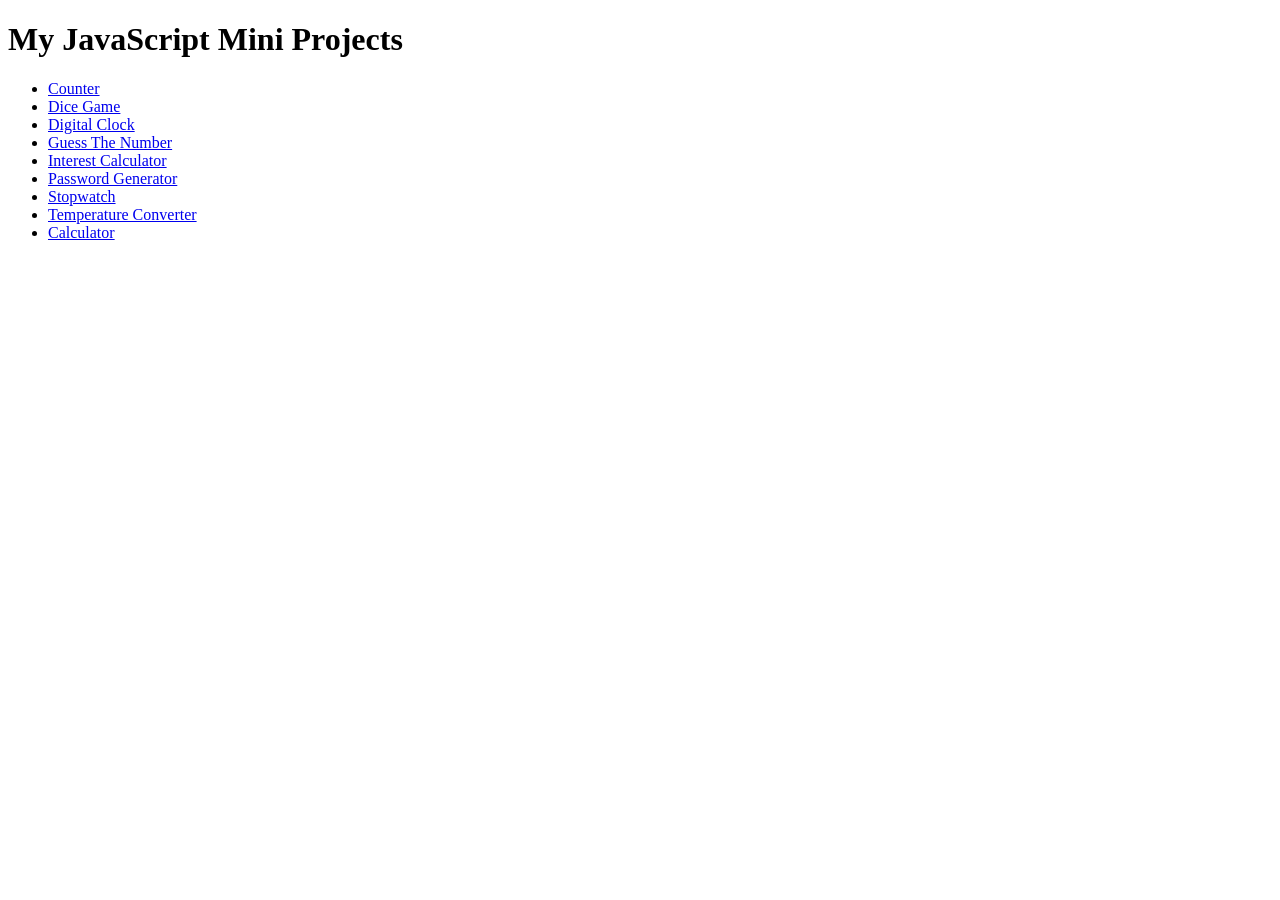
<file: index.html>
<!DOCTYPE html>
<html>
<head>
    <title>My JS Projects</title>
</head>
<body>

<h1>My JavaScript Mini Projects</h1>

<ul>
    <li><a href="counter/index.html">Counter</a></li>
    <li><a href="dice-using-randnum/index.html">Dice Game</a></li>
    <li><a href="digital-clock/index.html">Digital Clock</a></li>
    <li><a href="guess-the-number/index.html">Guess The Number</a></li>
    <li><a href="interest-calculator/index.html">Interest Calculator</a></li>
    <li><a href="random-password-generator/index.html">Password Generator</a></li>
    <li><a href="stopwatch/index.html">Stopwatch</a></li>
    <li><a href="temperature-converter/index.html">Temperature Converter</a></li>
    <li><a href="calculator/index.html">Calculator</a></li>
</ul>

</body>
</html>
</file>
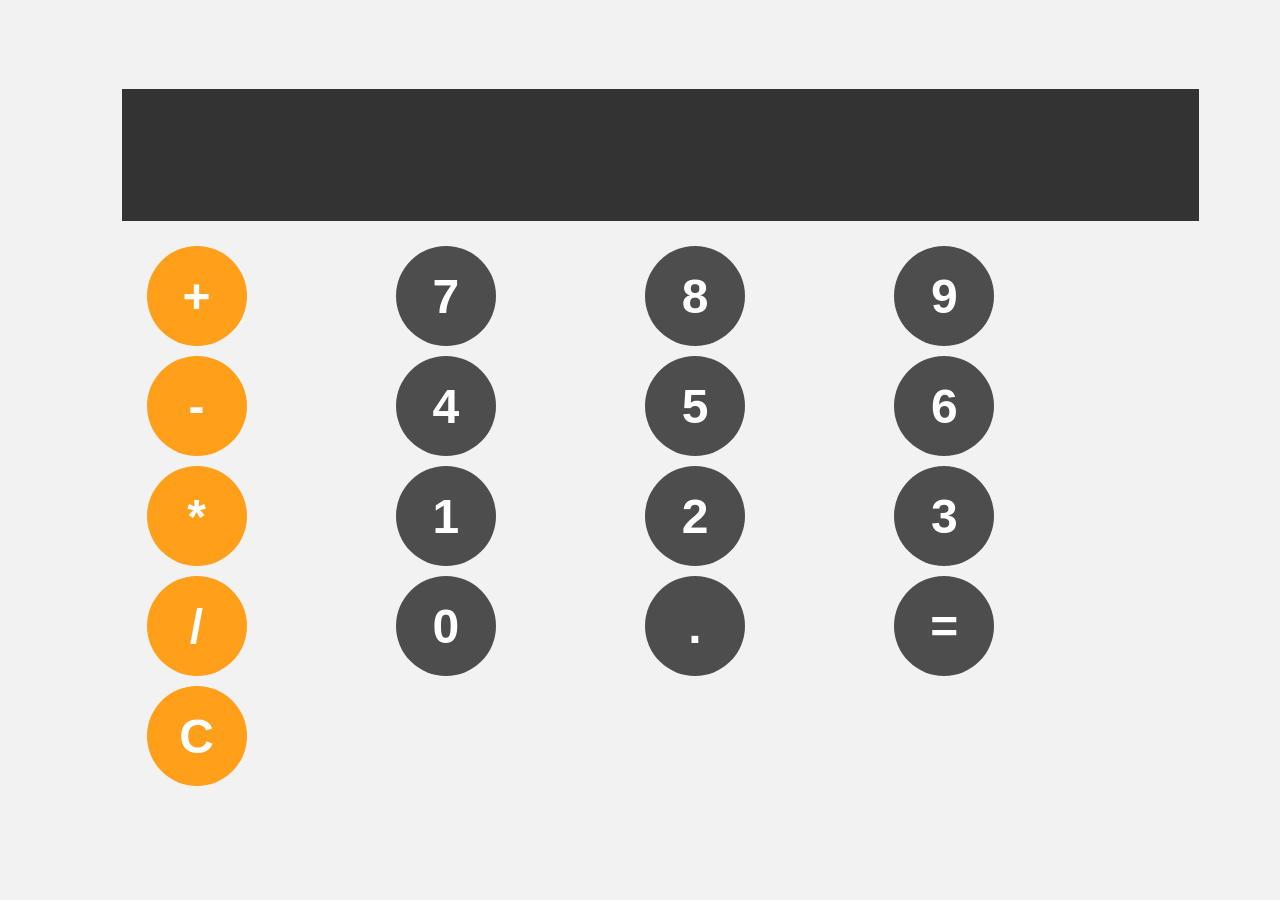
<file: calculator/index.html>
<!DOCTYPE html>
<html lang="en">
<head>
    <meta charset="UTF-8">
    <meta name="viewport" content="width=device-width, initial-scale=1.0">
    <title>Calculator</title>
    <link rel="stylesheet" href="styles.css"
</head>
<body>
    <div id="Calculator">
        <input id="display" readonly>
        <div id="keys">
            <button onclick="appendToDisplay('+')" class="operator-btn">+</button>
            <button onclick="appendToDisplay('7')">7</button>
            <button onclick="appendToDisplay('8')">8</button>
            <button onclick="appendToDisplay('9')">9</button>
            <button onclick="appendToDisplay('-')"class="operator-btn">-</button>
            <button onclick="appendToDisplay('4')">4</button>
            <button onclick="appendToDisplay('5')">5</button>
            <button onclick="appendToDisplay('6')">6</button>
            <button onclick="appendToDisplay('*')"class="operator-btn">*</button>
            <button onclick="appendToDisplay('1')">1</button>
            <button onclick="appendToDisplay('2')">2</button>
            <button onclick="appendToDisplay('3')">3</button>
             <button onclick="appendToDisplay('/')"class="operator-btn">/</button>
             <button onclick="appendToDisplay('0')">0</button>
             <button onclick="appendToDisplay('.')">.</button>
             <button onclick="calculate()">=</button>
             <button onclick="cleardisplay()"class="operator-btn">C</button>

        </div>
        </div>
    <script src="index.js"></script>
</body>
</html>
</file>
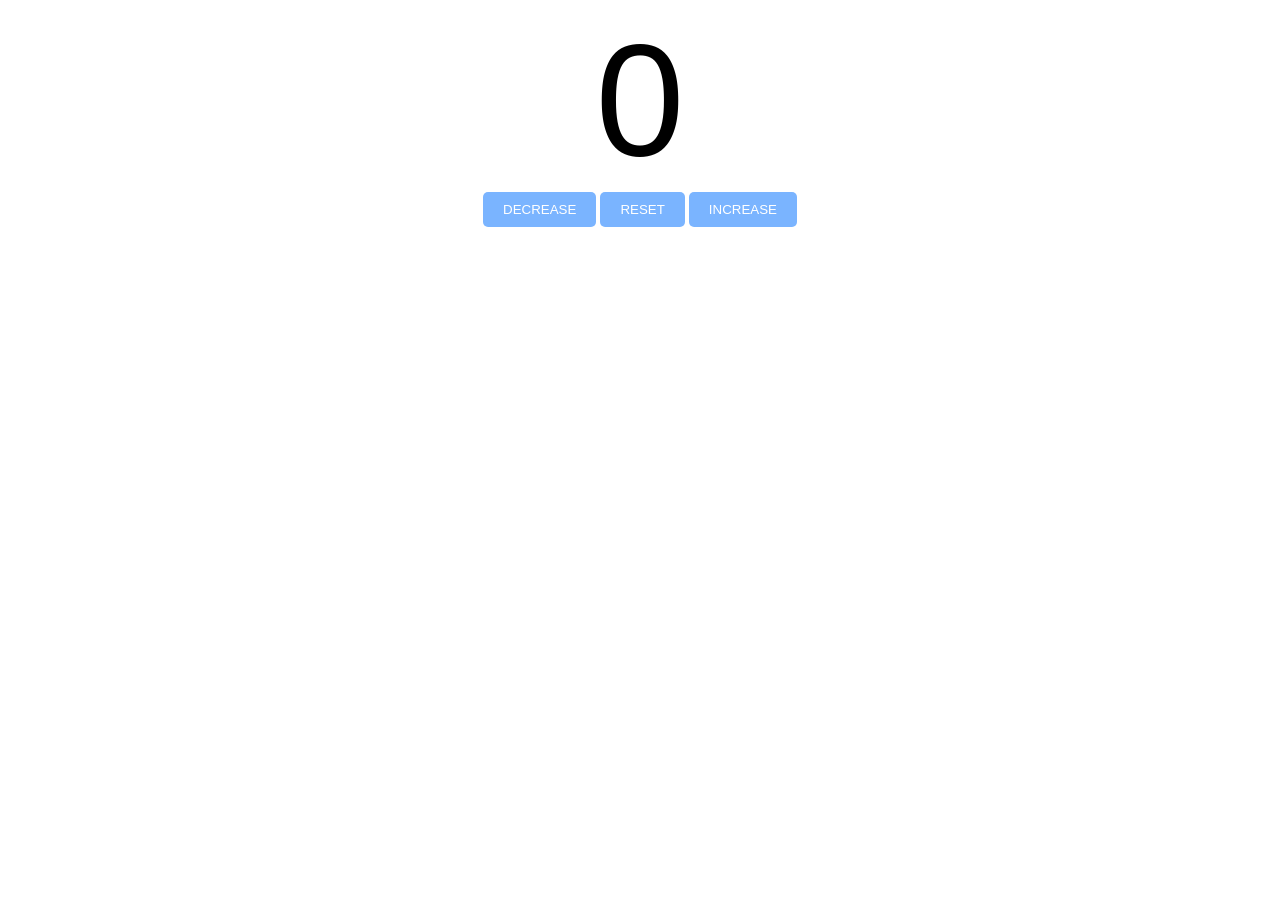
<file: counter/index.html>
<!DOCTYPE html>
<html lang="en">
<head>
    <meta charset="UTF-8">
    <meta name="viewport" content="width=device-width, initial-scale=1.0">
    <title>CIRCUMFERENCE</title>
    <link rel="stylesheet" href="styles.css">
</head>
<body>
    <label id="countLabel">0</label>
    <div id="btn">
        <button id="decreasebtn" class="button">DECREASE</button>
        <button id="resetbtn" class="button">RESET</button>
        <button id="increasebtn" class="button">INCREASE</button>
    </div>
    <script src="index.js"></script>
</body>
</html>
</file>
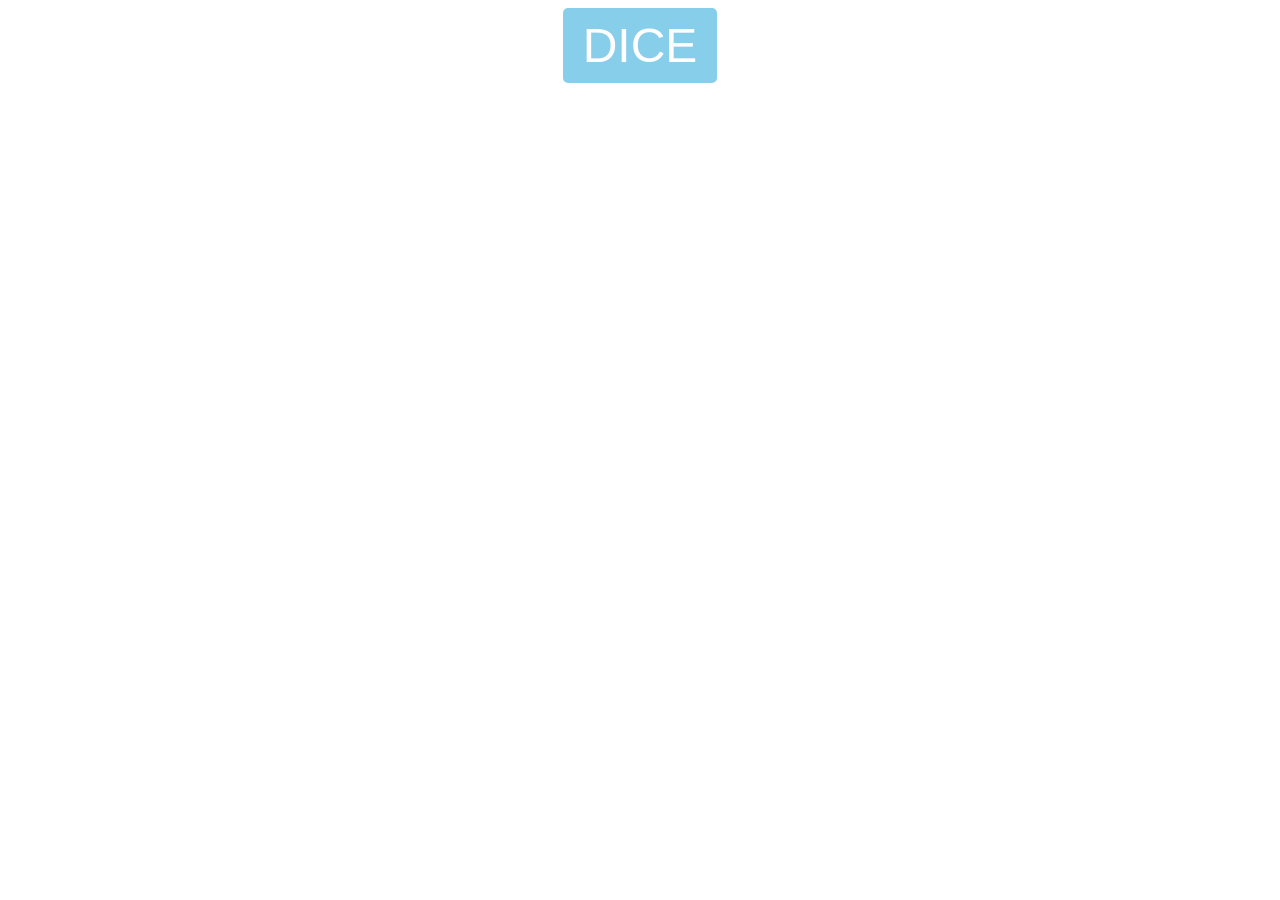
<file: dice-using-randnum/index.html>
<!DOCTYPE html>
<html lang="en">
<head>
    <meta charset="UTF-8">
    <meta name="viewport" content="width=device-width, initial-scale=1.0">
    <title>RANDOM DICE</title>
    <link rel="stylesheet" href="styles.css">
</head>
<body>
    <button id="mybuttom">DICE</button><br>
    <label id="myLabel"></label>
    <script src="index.js"></script>
</body>
</html>
</file>
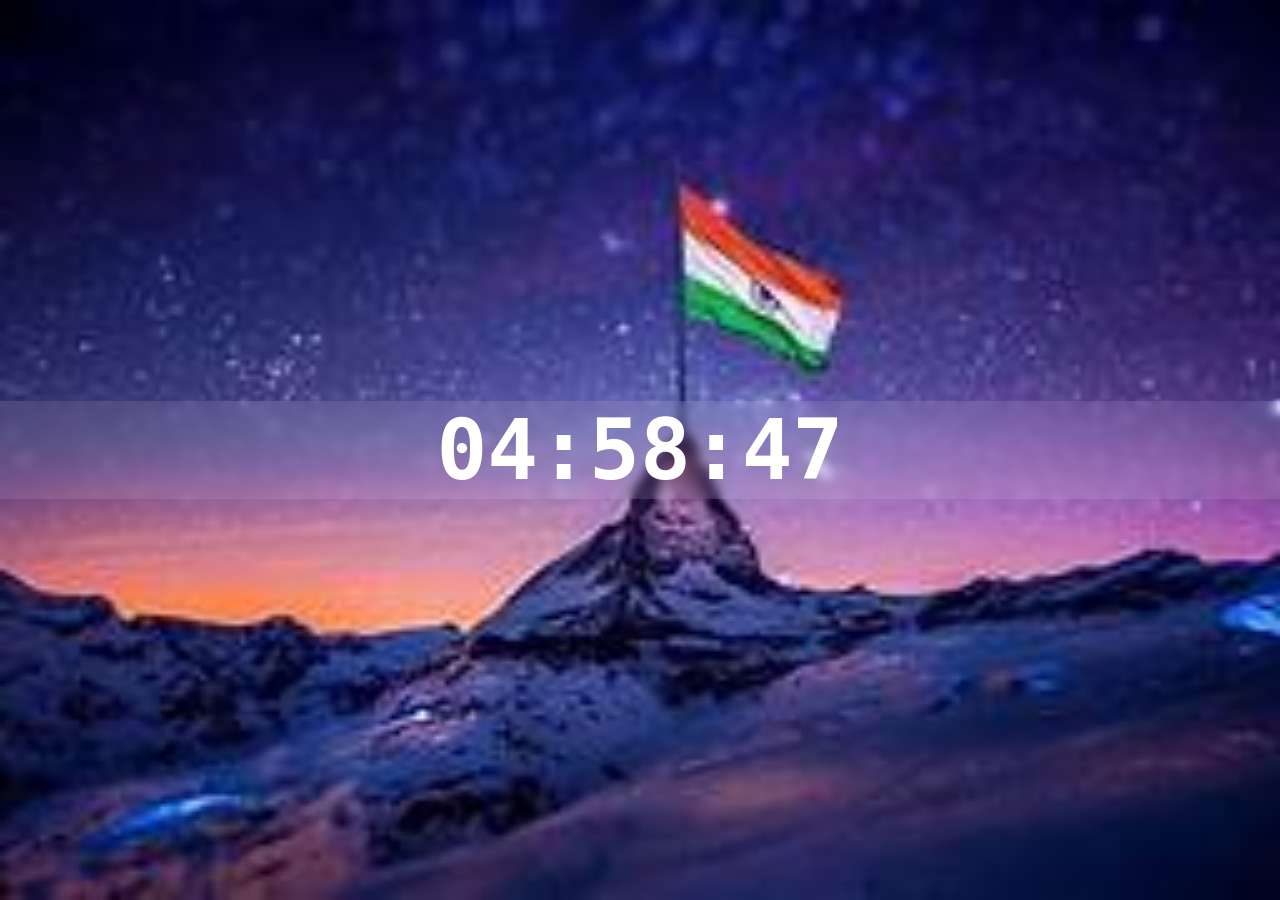
<file: digital-clock/index.html>
<!DOCTYPE html>
<html lang="en">
<head>
    <meta charset="UTF-8">
    <meta name="viewport" content="width=device-width, initial-scale=1.0">
    <title>Digital-clock</title>
    <link rel="stylesheet" href="style.css">
</head>
<body>
    <div id="clock-container">
        <div id="clock">00:00:00</div>

    </div>
    <script src="index.js"></script>
</body>
</html>
</file>
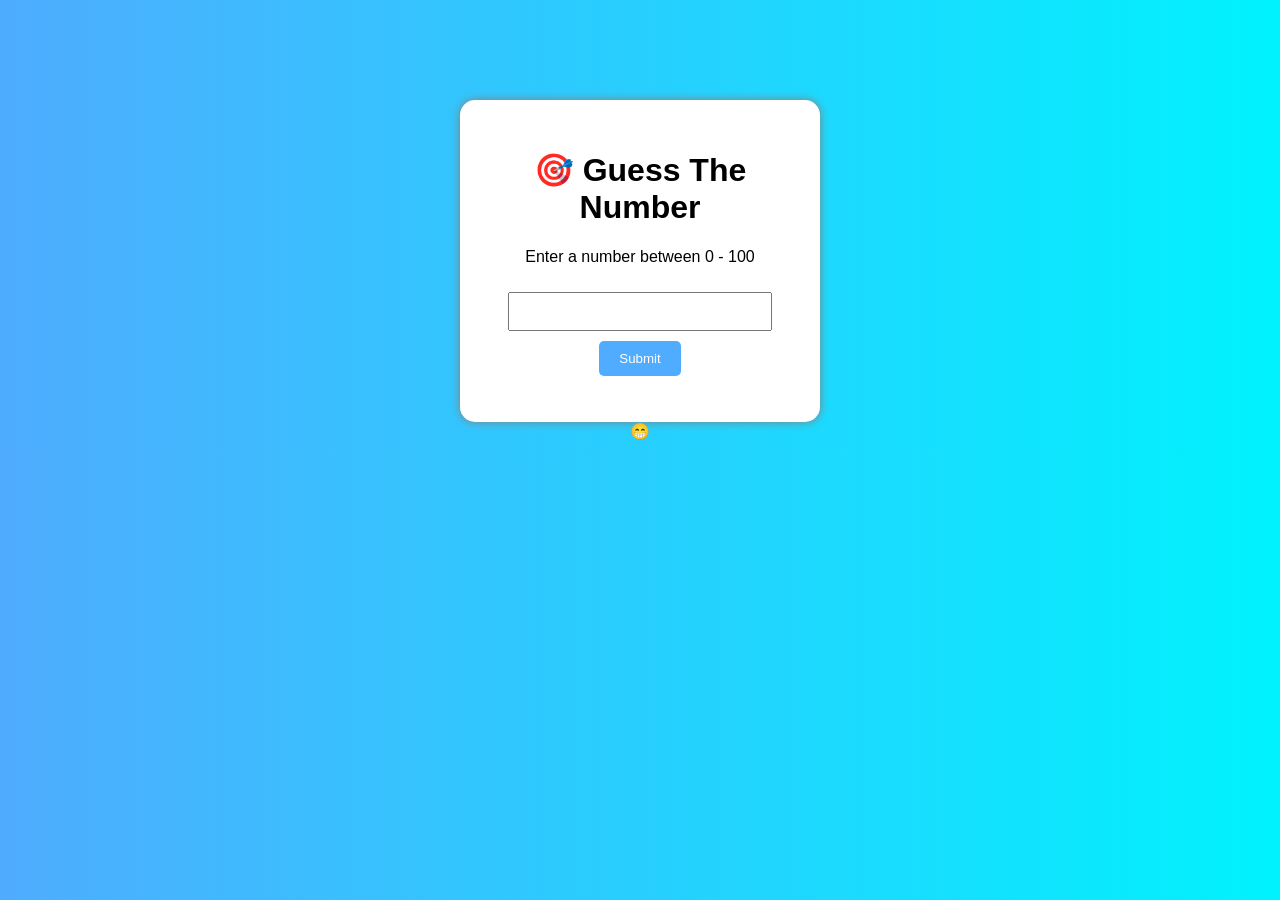
<file: guess-the-number/index.html>
<!DOCTYPE html>
<html lang="en">
<head>
    <title>Number Guessing Game</title>
    <link rel="stylesheet" href="style.css">
</head>
<body>

    <div class="container">
        <h1>🎯 Guess The Number</h1>
        <p>Enter a number between 0 - 100</p>

        <input type="number" id="guessInput">
        <button id="submitBtn">Submit</button>

        <p id="message"></p>
        <p id="attempts"></p>
    </div>

    <script src="script.js"></script>
</body>
</html>
😁
</file>
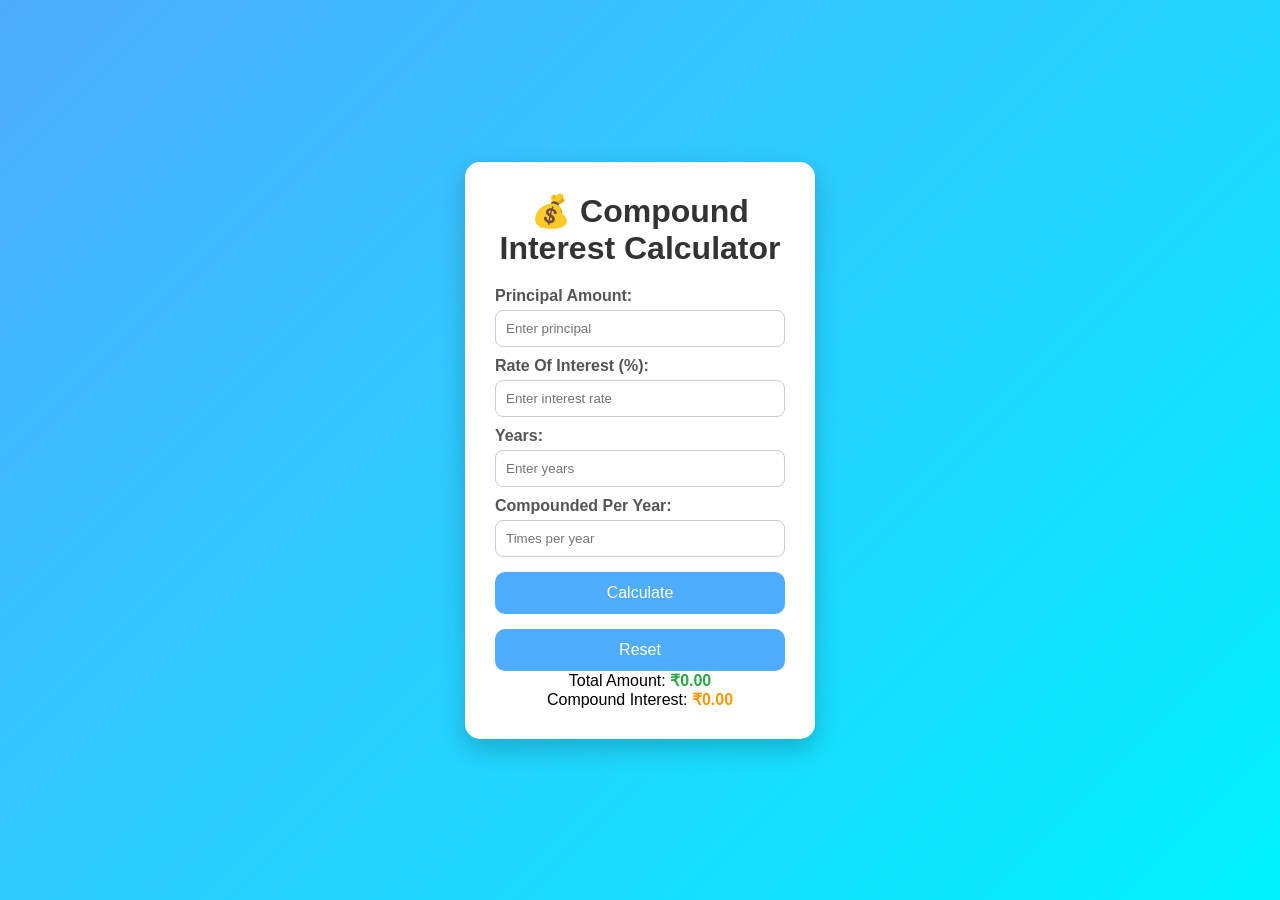
<file: Interest-calculator/index.html>
<!DOCTYPE html>
<html lang="en">
<head>
    <meta charset="UTF-8">
    <title>Compound Interest Calculator</title>
    <link rel="stylesheet" href="style.css">
</head>
<body>

<form onsubmit="return false;">
    <h1>💰 Compound Interest Calculator</h1>

    <label>Principal Amount:</label>
    <input type="number" id="principal" placeholder="Enter principal">

    <label>Rate Of Interest (%):</label>
    <input type="number" id="rate" placeholder="Enter interest rate">

    <label>Years:</label>
    <input type="number" id="year" placeholder="Enter years">

    <label>Compounded Per Year:</label>
    <input type="number" id="nooftimes" placeholder="Times per year">

    <button type="button" onclick="calculateCI()">Calculate</button>
    <button type="button" onclick="resetFields()">Reset</button><br>

    <p>Total Amount: <span id="total-amount">₹0.00</span></p>
    <p>Compound Interest: <span id="ci-amount">₹0.00</span></p>
</form>

<script src="index.js"></script>
</body>
</html>
</file>
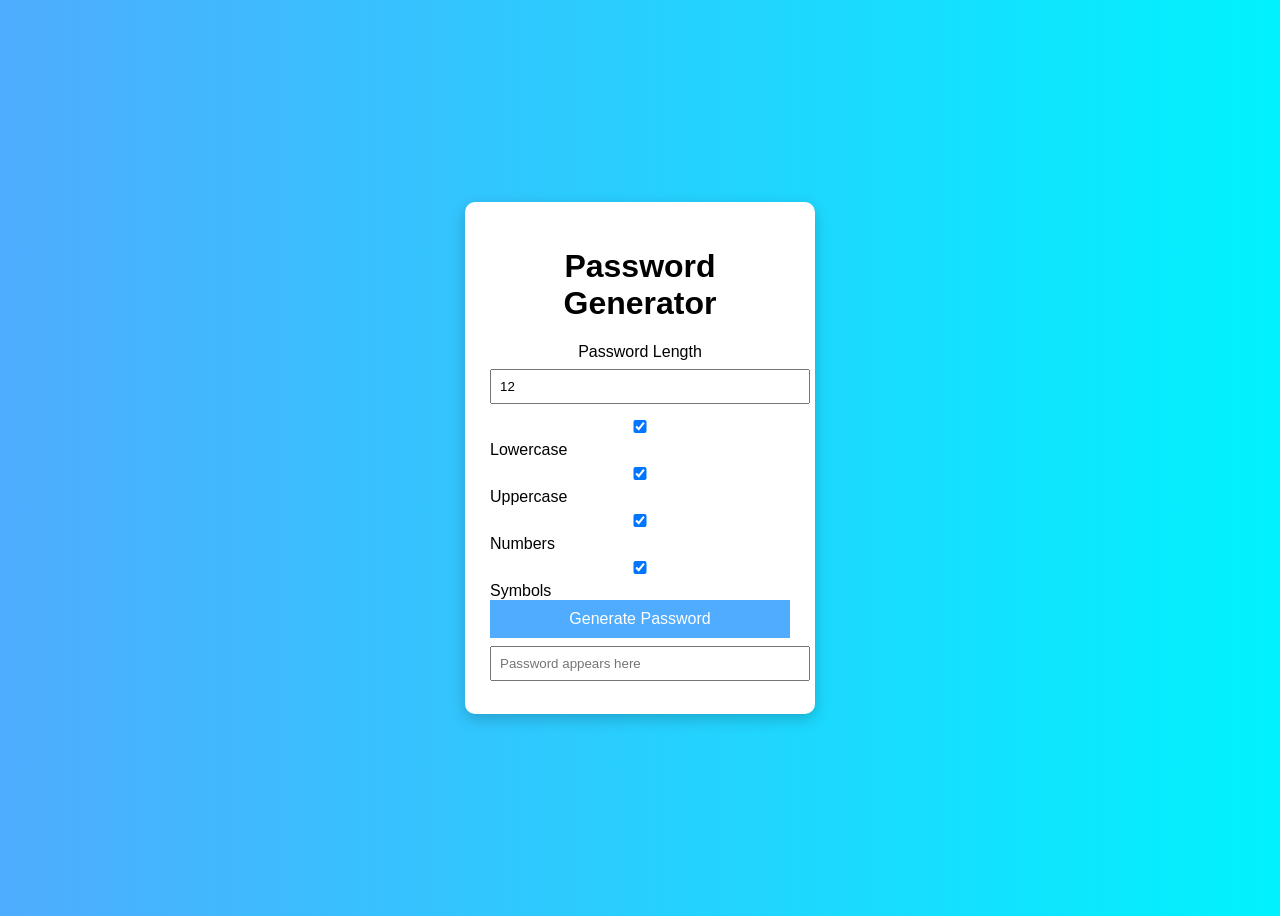
<file: random-password-generator/index.html>
<!DOCTYPE html>
<html lang="en">
<head>
    <title>Password Generator</title>
    <style>
        body {
            font-family: Arial;
            background: linear-gradient(to right, #4facfe, #00f2fe);
            height: 100vh;
            display: flex;
            justify-content: center;
            align-items: center;
        }

        .container {
            background: white;
            padding: 25px;
            border-radius: 10px;
            width: 300px;
            text-align: center;
            box-shadow: 0 5px 15px rgba(0,0,0,0.2);
        }

        input {
            width: 100%;
            padding: 8px;
            margin: 8px 0;
        }

        button {
            width: 100%;
            padding: 10px;
            background: #4facfe;
            border: none;
            color: white;
            font-size: 16px;
            cursor: pointer;
        }

        button:hover {
            background: #00c6ff;
        }

        .options {
            text-align: left;
        }
    </style>
</head>
<body>

<div class="container">
    <h1>Password Generator</h1>

    <label>Password Length</label>
    <input type="number" id="length" value="12">

    <div class="options">
        <label><input type="checkbox" id="lowercase" checked> Lowercase</label><br>
        <label><input type="checkbox" id="uppercase" checked> Uppercase</label><br>
        <label><input type="checkbox" id="numbers" checked> Numbers</label><br>
        <label><input type="checkbox" id="symbols" checked> Symbols</label>
    </div>

    <button onclick="createPassword()">Generate Password</button>

    <input type="text" id="result" readonly placeholder="Password appears here">
</div>

<script>
function generatePassword(length, includeLowercase, includeUppercase, includeNumbers, includeSymbols)
{
    const lowercasechars="abcdefghijklmnopqrstuvwxyz";
    const uppercasechars="ABCDEFGHIJKLMNOPQRSTUVWXYZ";
    const numberschars="0123456789";
    const symbolschars="!@#$%^&*";

    let allowedchars="";
    let password="";

    allowedchars+=includeLowercase?lowercasechars:"";
    allowedchars+=includeUppercase?uppercasechars:"";
    allowedchars+=includeNumbers?numberschars:"";
    allowedchars+=includeSymbols?symbolschars:"";

    if(length<=0){
        return "Password length must be at least 1";
    }

    if(allowedchars.length===0){
        return "Select at least one option";
    }

    for(let i=0;i<length;i++){
        const randomIndex=Math.floor(Math.random()*allowedchars.length);
        password+=allowedchars[randomIndex];
    }

    return password;
}

function createPassword(){
    const length=document.getElementById("length").value;
    const lowercase=document.getElementById("lowercase").checked;
    const uppercase=document.getElementById("uppercase").checked;
    const numbers=document.getElementById("numbers").checked;
    const symbols=document.getElementById("symbols").checked;

    const password=generatePassword(length,lowercase,uppercase,numbers,symbols);
    document.getElementById("result").value=password;
}
</script>

</body>
</html>
</file>
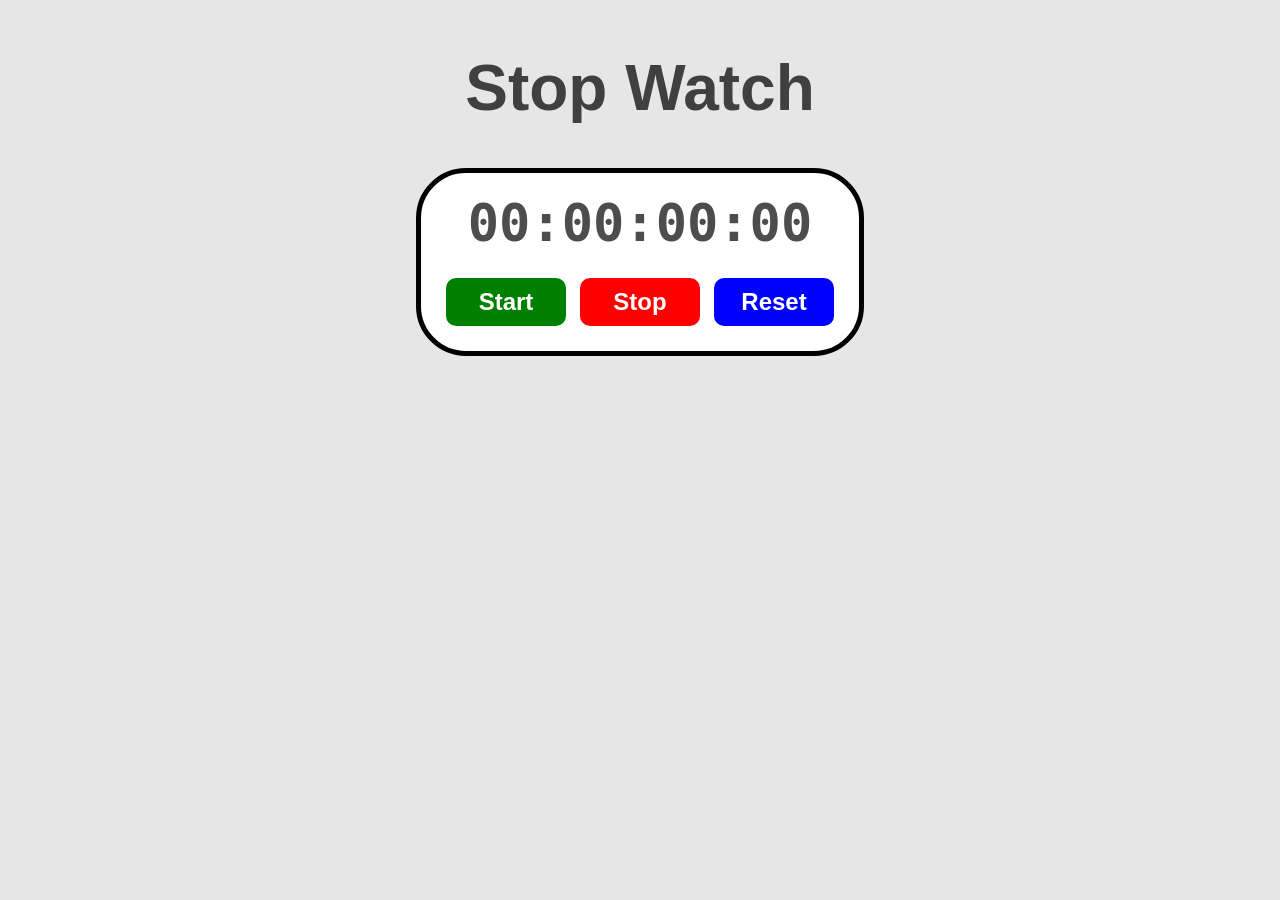
<file: stopwatch/index.html>
<!DOCTYPE html>
<html lang="en">
<head>
    <meta charset="UTF-8">
    <meta name="viewport" content="width=device-width, initial-scale=1.0">
    <title>Stop Watch</title>
    <link rel="stylesheet" href="styles.css">
</head>
<body>

    <h1 id="myh1">Stop Watch</h1>

    <div id="container">
        <div id="display">00:00:00:00</div>

        <div id="controls">
            <button id="startbtn" onclick="start()">Start</button>
            <button id="stopbtn" onclick="stop()">Stop</button>
            <button id="resetbtn" onclick="reset()">Reset</button>
        </div>
    </div>

    <script src="index.js"></script>
</body>
</html>
</file>
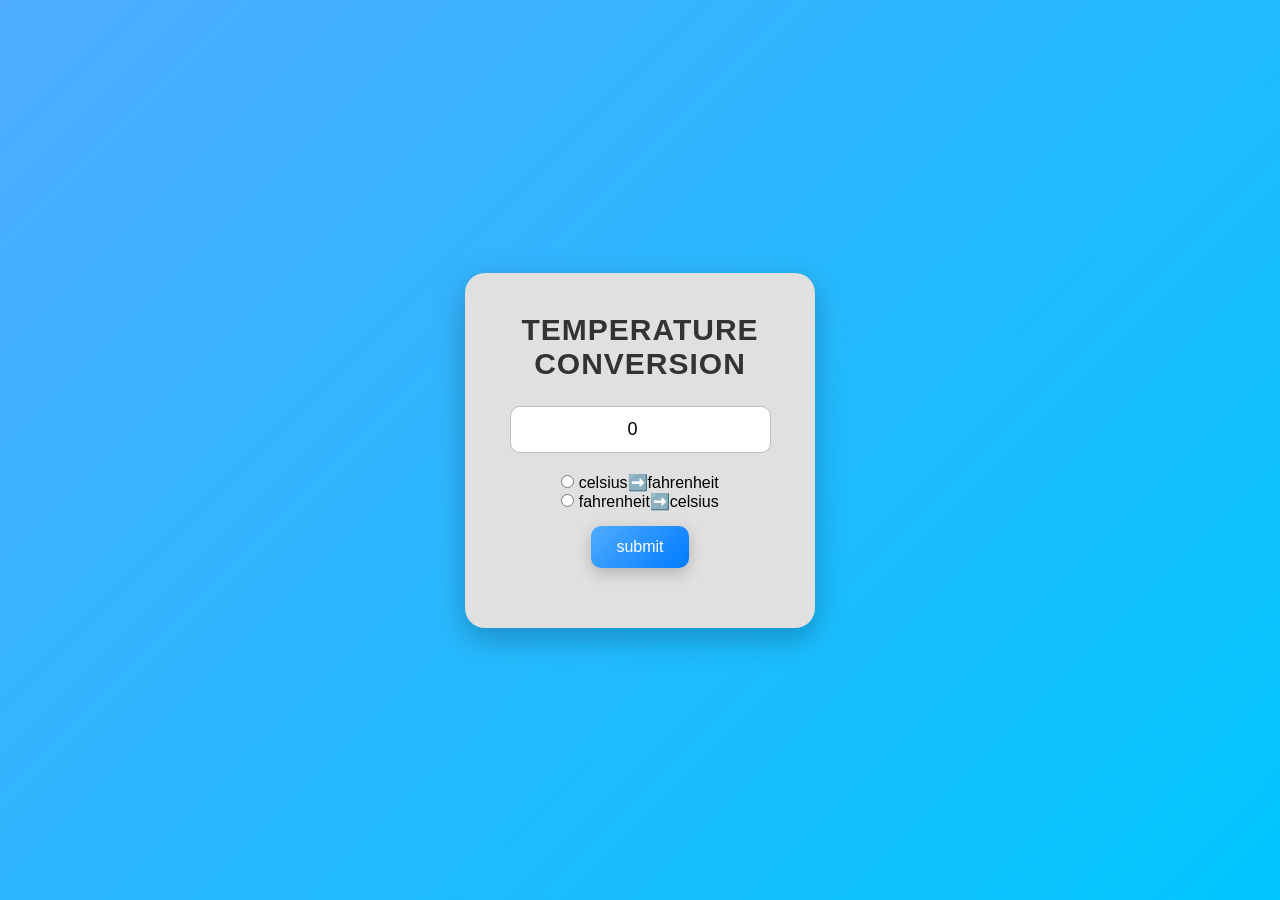
<file: temperature-converter/index.html>
<!DOCTYPE html>
<html lang="en">
<head>
    <meta charset="UTF-8">
    <meta name="viewport" content="width=device-width, initial-scale=1.0">
    <title>TEMPERATURE CONVERTER</title>
    <link rel="stylesheet" href="styles.css">
</head>
<body>
    <div class="container">
    <h1>TEMPERATURE CONVERSION</h1>
    <input type="number" id="textBox" value="0"><br>
    <input type="radio" id="tofahreniet" name="unit">
    <label for="tofahrenhiet">celsius➡️fahrenheit</label><br>
    <input type="radio" id="tocelsius" name="unit">
    <label for="tocelsius">fahrenheit➡️celsius</label><br>
    <button type="button" onclick="convert()">submit</button>
    <p id="result"></p>
</div>
    <script src="index.js"></script>
</body>
</html>
</file>
<file: calculator/styles.css>
body{
    margin: 0;
    display: flex;
    justify-content: center;
    align-items: center;
    height:100vh;
    background-color: hsl(0,0%,95%);

}
#calculator{
    font-family: Arial,sans-serif;
    background-color: hsl(0,0%,15%);
    border-radius: 15px;
    max-width: 500px;
    overflow: hidden;
}
#display{
    width: 100%;
    padding:20px;
    font-size: 5rem;
    text-align: left;
    border: none;
    background-color: hsl(0,0%,20%);
    color:white;

}
#keys{
    display:grid;
    grid-template-columns: repeat(4,1fr);
    gap:10px;
    padding: 25px;
}
button{
    width: 100px;
    height: 100px;
    border: none;
    background-color: hsl(0,0%,30%);
    color: white;
    font-size: 3em;
    font-weight: bold;
    cursor: pointer;
    border-radius: 50px;
}
button:hover{
    background-color: hsl(0,0%,40%);
}
button:active{
    background-color: hsl(0,0%,50%);
}
.operator-btn{
    background-color: hsl(35,100%,55%);
}
.operator-btn:hover{
    background-color: hsl(35,100%,65%);
}
.operator-btn:active{
    background-color: hsl(35,100%,75%);
}
</file>
<file: counter/styles.css>
#countLabel {
    display: block;
    text-align: center;
    font-size: 10em;
    font-family:Helvetica;
}
#btn {
    text-align: center;
}
.button {
    padding: 10px 20px;
    background-color:hsl(214,100%,74%);
    color:white;
    border:none;
    font-size: 1.5;
    border-radius: 5px;
    cursor:pointer;
    transition:background-color 0.25s;
}
.button:hover {
    background-color: hsl(214,100%,56%);
}
</file>
<file: dice-using-randnum/styles.css>
body{
    text-align: center;
    font-family: verdana;
}
#mybuttom
{
    padding: 10px 20px;
    font-size: 3em;
    color:white;
    background-color:skyblue;
    border:none;
    border-radius:5px;
}
#myLabel
{
    font-size:3em;
}
</file>
<file: digital-clock/style.css>
body{
    background-image:url(image2.png);
    background-position: center;
    background-repeat: no-repeat;
    background-size: cover;
    background-attachment: fixed;
    margin: 0;
}
#clock-container{
    display: flex;
    justify-content: center;
    align-items: center;
    height: 100vh;
}
#clock{
    font-family: monospace;
    font-size: 6.5em;
    font-weight: bold;
    text-align: center;
    color: white;
    backdrop-filter: blur(5px);
    background-color: hsl(0, 0%, 100%,0.1);
    width: 100%;
}
</file>
<file: guess-the-number/style.css>
body {
    font-family: Arial;
    background: linear-gradient(to right, #4facfe, #00f2fe);
    text-align: center;
    margin-top: 100px;
}

.container {
    background: white;
    padding: 30px;
    border-radius: 15px;
    width: 300px;
    margin: auto;
    box-shadow: 0 0 10px gray;
}

input {
    padding: 10px;
    width: 80%;
    margin: 10px;
}

button {
    padding: 10px 20px;
    background: #4facfe;
    border: none;
    color: white;
    cursor: pointer;
    border-radius: 5px;
}

button:hover {
    background: #007bff;
}
</file>
<file: Interest-calculator/style.css>
* {
    margin: 0;
    padding: 0;
    box-sizing: border-box;
    font-family: Arial, sans-serif;
}

body {
    height: 100vh;
    display: flex;
    justify-content: center;
    align-items: center;
    background: linear-gradient(135deg, #4facfe, #00f2fe);
}

form {
    background: white;
    padding: 30px;
    border-radius: 15px;
    width: 350px;
    box-shadow: 0 10px 25px rgba(0, 0, 0, 0.2);
    text-align: center;
}

h1 {
    margin-bottom: 20px;
    color: #333;
}

label {
    display: block;
    text-align: left;
    margin: 10px 0 5px;
    font-weight: bold;
    color: #555;
}

input {
    width: 100%;
    padding: 10px;
    border-radius: 8px;
    border: 1px solid #ccc;
    outline: none;
    transition: 0.3s;
}

input:focus {
    border-color: #4facfe;
    box-shadow: 0 0 5px rgba(79, 172, 254, 0.5);
}

button {
    margin-top: 15px;
    width: 100%;
    padding: 12px;
    background: #4facfe;
    border: none;
    border-radius: 10px;
    color: white;
    font-size: 16px;
    cursor: pointer;
    transition: 0.3s;
}

button:hover {
    background: #007bff;
}

#total, #ci {
    margin-top: 15px;
    font-size: 18px;
    color: #333;
}

#total-amount {
    font-weight: bold;
    color: #28a745;
}

#ci-amount {
    font-weight: bold;
    color: #ff9800;
}
</file>
<file: stopwatch/styles.css>
body{
    display: flex;
    flex-direction: column;
    align-items: center;
    background-color:hsl(0,0%,90%);
}

#myh1{
    font-family: Arial, sans-serif;
    font-size: 4em;
    color:hsl(0,0%,25%);
}

#container{
    display:flex;
    flex-direction: column;
    align-items: center;
    border: 5px solid;
    border-radius: 50px;
    padding: 20px;
    background-color: white;
}

#display{
    font-size: 4em;
    font-family: monospace;
    font-weight: bold;
    color: hsl(0,0%,30%);
    margin-bottom: 20px;
}

#controls button{
    font-size:1.5em;
    font-weight: bold;
    padding: 10px 20px;
    margin: 5px;
    min-width: 120px;
    border: none;
    border-radius: 10px;
    cursor: pointer;
    color: white;
}

#startbtn{
    background-color: green;
}
#startbtn:hover{
    background-color: darkgreen;
}

#stopbtn{
    background-color: red;
}
#stopbtn:hover{
    background-color: darkred;
}

#resetbtn{
    background-color: blue;
}
#resetbtn:hover{
    background-color: darkblue;
}
</file>
<file: temperature-converter/styles.css>
/* Reset */
* {
    margin: 0;
    padding: 0;
    box-sizing: border-box;
}

/* Body */
body {
    font-family: 'Poppins', sans-serif;
    height: 100vh;

    background: linear-gradient(135deg, #4facfe, #00c6ff);
    display: flex;
    justify-content: center;
    align-items: center;
}

/* Container */
.container {
    background: #e0e0e0;
    padding: 40px 30px;
    border-radius: 20px;
    text-align: center;
    width: 350px;

    box-shadow: 0 10px 30px rgba(0,0,0,0.25);

    /* Animation */
    animation: fadeIn 1s ease-in-out;
}

/* Fade Animation */
@keyframes fadeIn {
    from {
        opacity: 0;
        transform: translateY(30px);
    }
    to {
        opacity: 1;
        transform: translateY(0);
    }
}

/* Heading */
h1 {
    margin-bottom: 25px;
    font-size: 30px;
    font-weight: bold;
    color: #333;
    letter-spacing: 1px;
}

/* Input */
#textBox {
    width: 90%;
    padding: 12px;
    border-radius: 10px;
    border: 1px solid #bbb;
    font-size: 18px;
    text-align: center;
    margin-bottom: 20px;

    transition: 0.3s;
}

/* Input Focus Effect */
#textBox:focus {
    border-color: #007bff;
    box-shadow: 0 0 8px rgba(0,123,255,0.5);
    outline: none;
}

/* Radio Group */
.radio-group {
    text-align: left;
    margin: 15px 0;
}

.radio-group input {
    margin-right: 8px;
    transform: scale(1.2);
    cursor: pointer;
}

.radio-group label {
    font-size: 16px;
    color: #444;
    cursor: pointer;
}

/* Button */
button {
    margin-top: 15px;
    padding: 12px 25px;
    border: none;
    border-radius: 10px;
    font-size: 16px;
    color: white;
    cursor: pointer;

    background: linear-gradient(135deg, #4facfe, #007bff);
    transition: all 0.3s ease;

    box-shadow: 0 5px 15px rgba(0,0,0,0.2);
}

/* Hover */
button:hover {
    transform: scale(1.08);
    background: linear-gradient(135deg, #007bff, #0056b3);
}

/* Click Effect */
button:active {
    transform: scale(0.95);
}

/* Result */
#result {
    margin-top: 20px;
    font-size: 22px;
    font-weight: bold;
    color: #007bff;

    animation: pop 0.5s ease;
}

/* Result Animation */
@keyframes pop {
    from {
        transform: scale(0.8);
        opacity: 0;
    }
    to {
        transform: scale(1);
        opacity: 1;
    }
}

/* 🌙 Optional Dark Mode */
@media (prefers-color-scheme: dark) {
    body {
        background: linear-gradient(135deg, #1e1e2f, #121212);
    }

    .container {
        background: #2c2c3a;
        color: white;
    }

    h1 {
        color: white;
    }

    #textBox {
        background: #444;
        color: white;
        border: 1px solid #666;
    }

    .radio-group label {
        color: #ccc;
    }

    #result {
        color: #4facfe;
    }
}

/* 📱 Mobile Responsive */
@media (max-width: 400px) {
    .container {
        width: 90%;
        padding: 30px 20px;
    }

    h1 {
        font-size: 24px;
    }

    #textBox {
        font-size: 16px;
    }

    button {
        width: 100%;
    }
}
</file>
